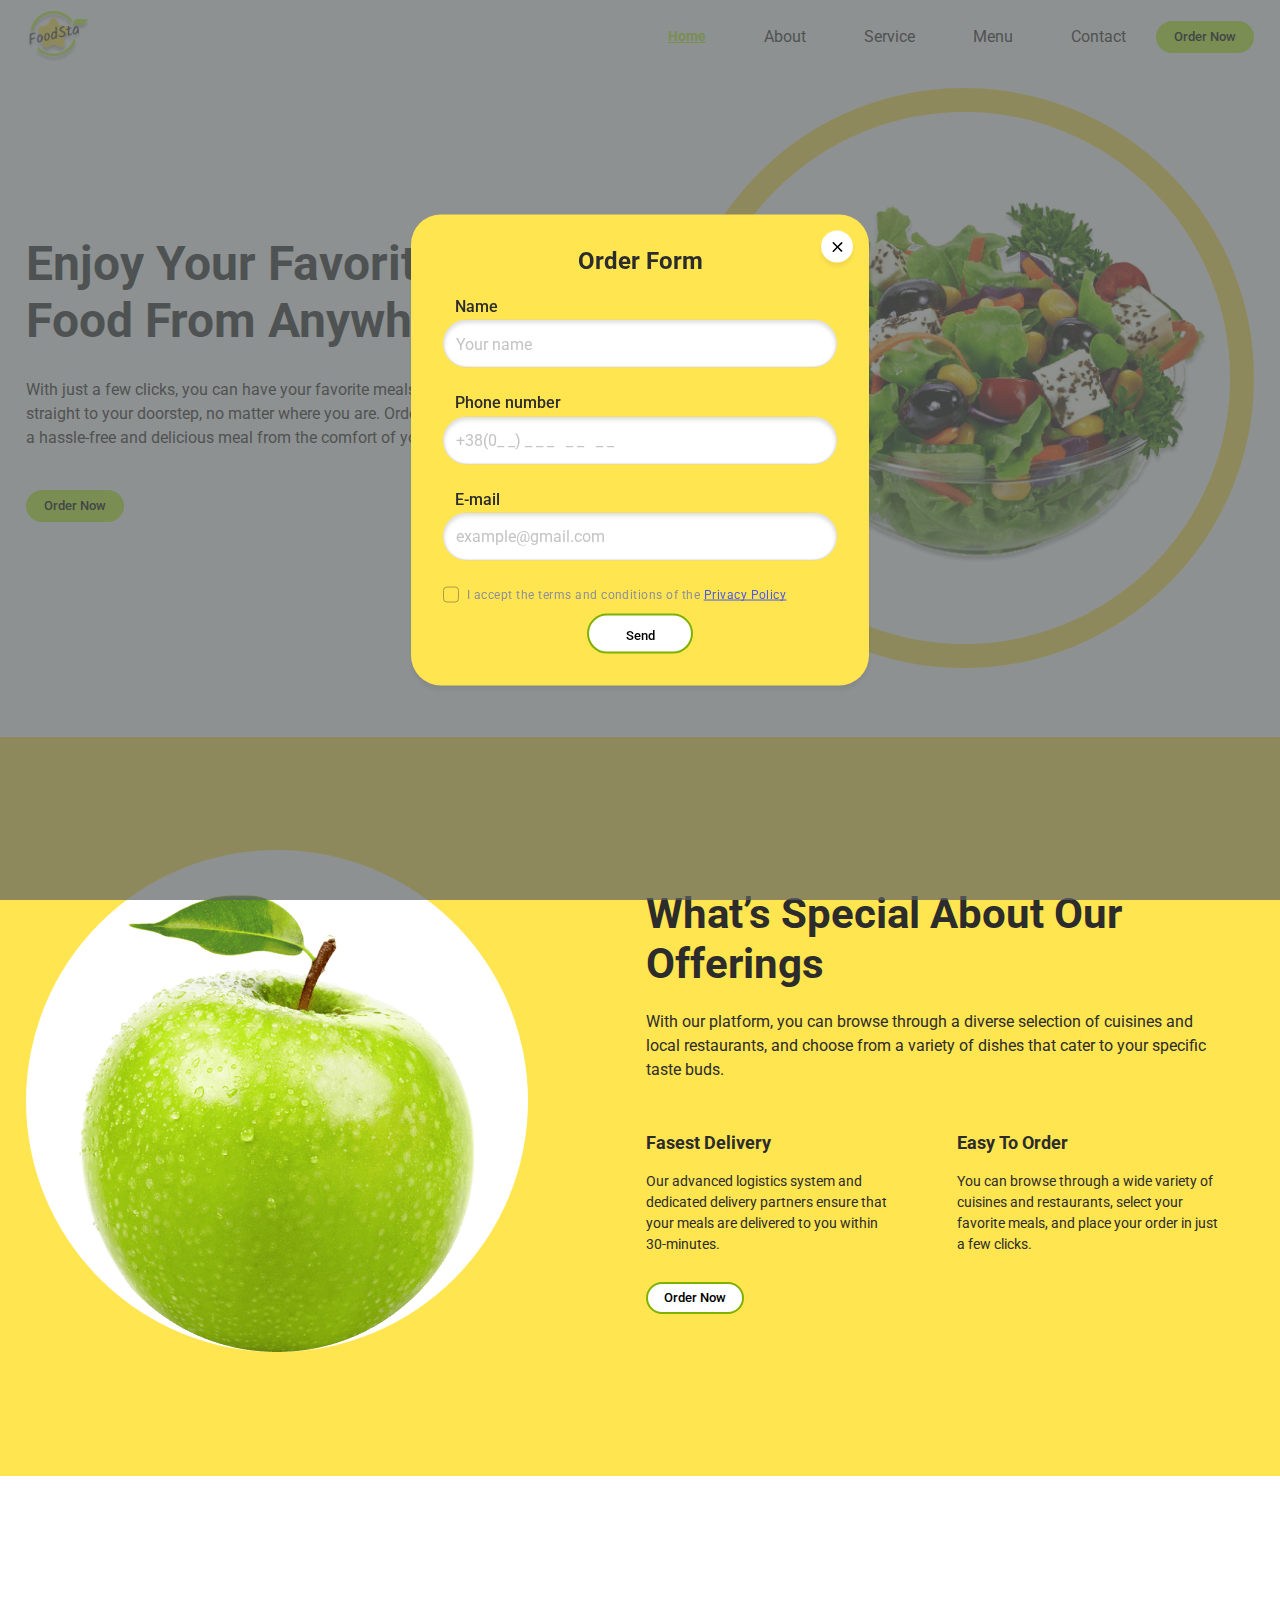
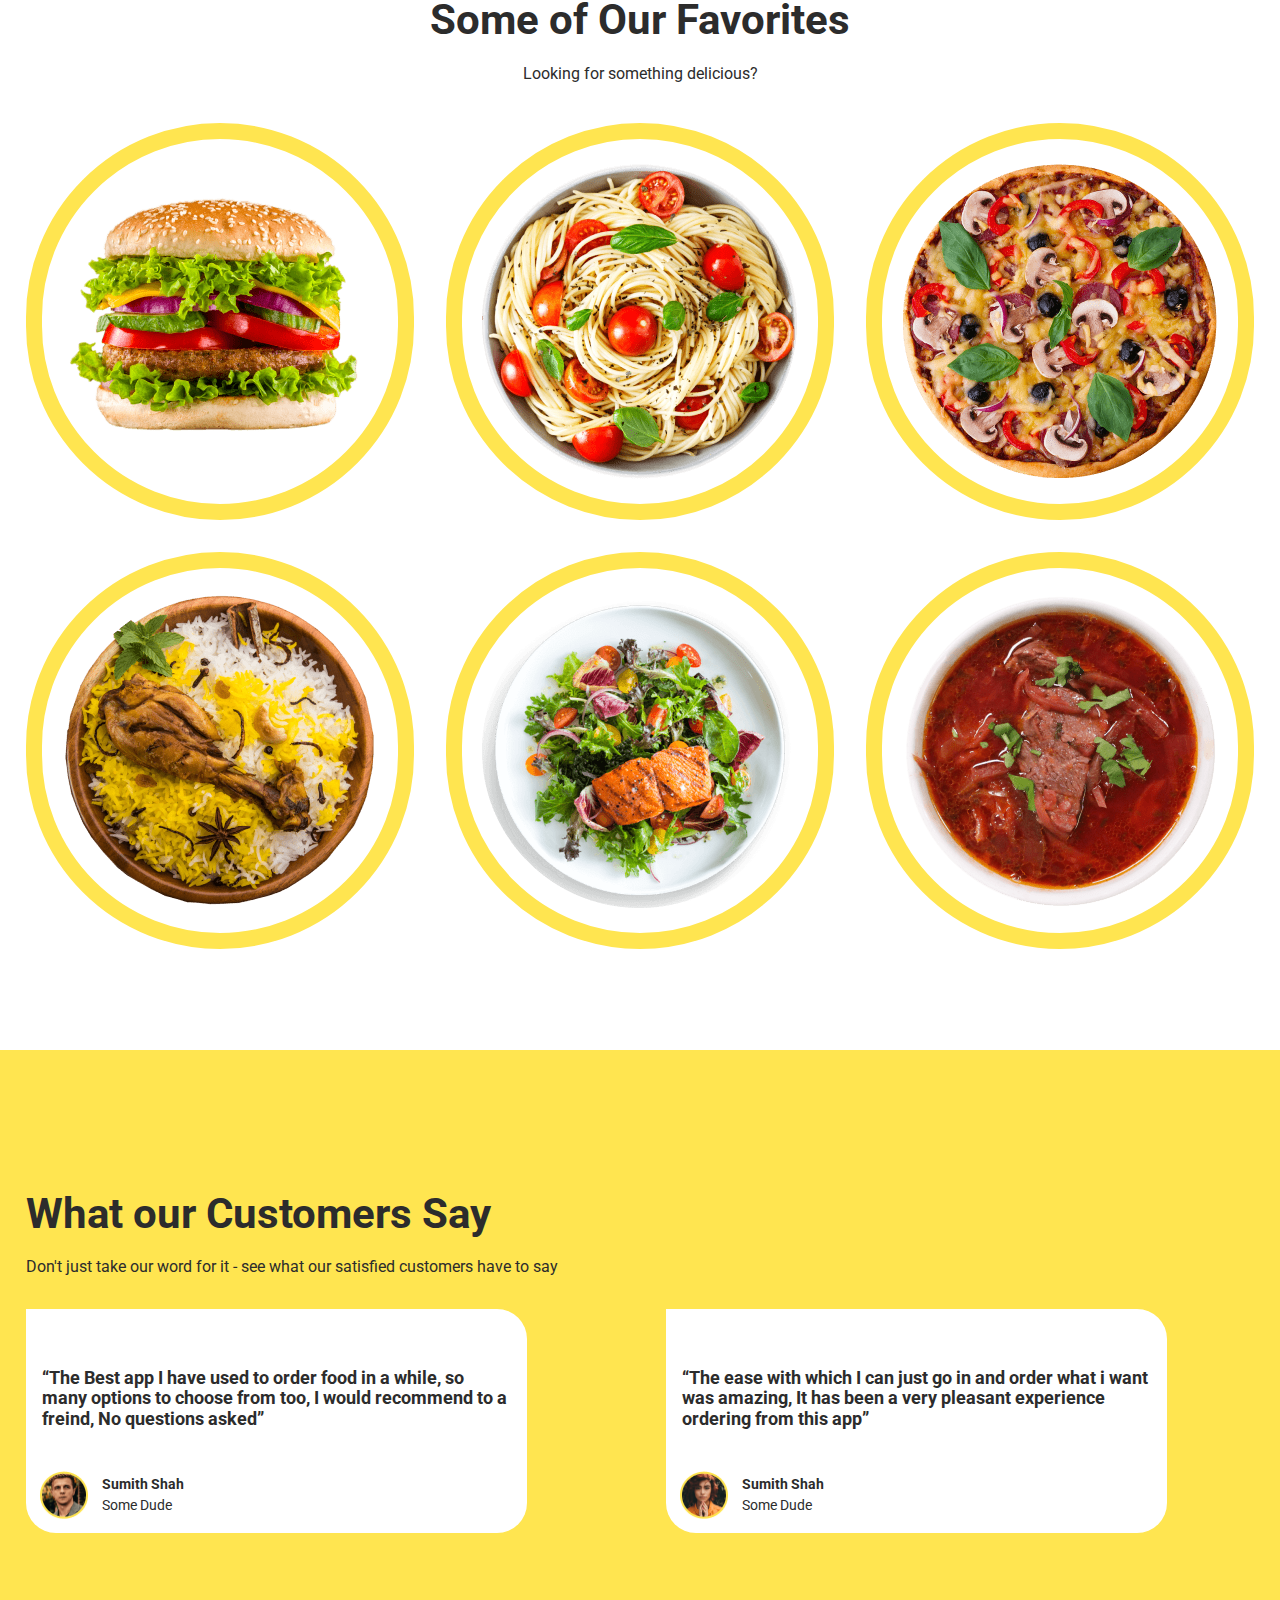
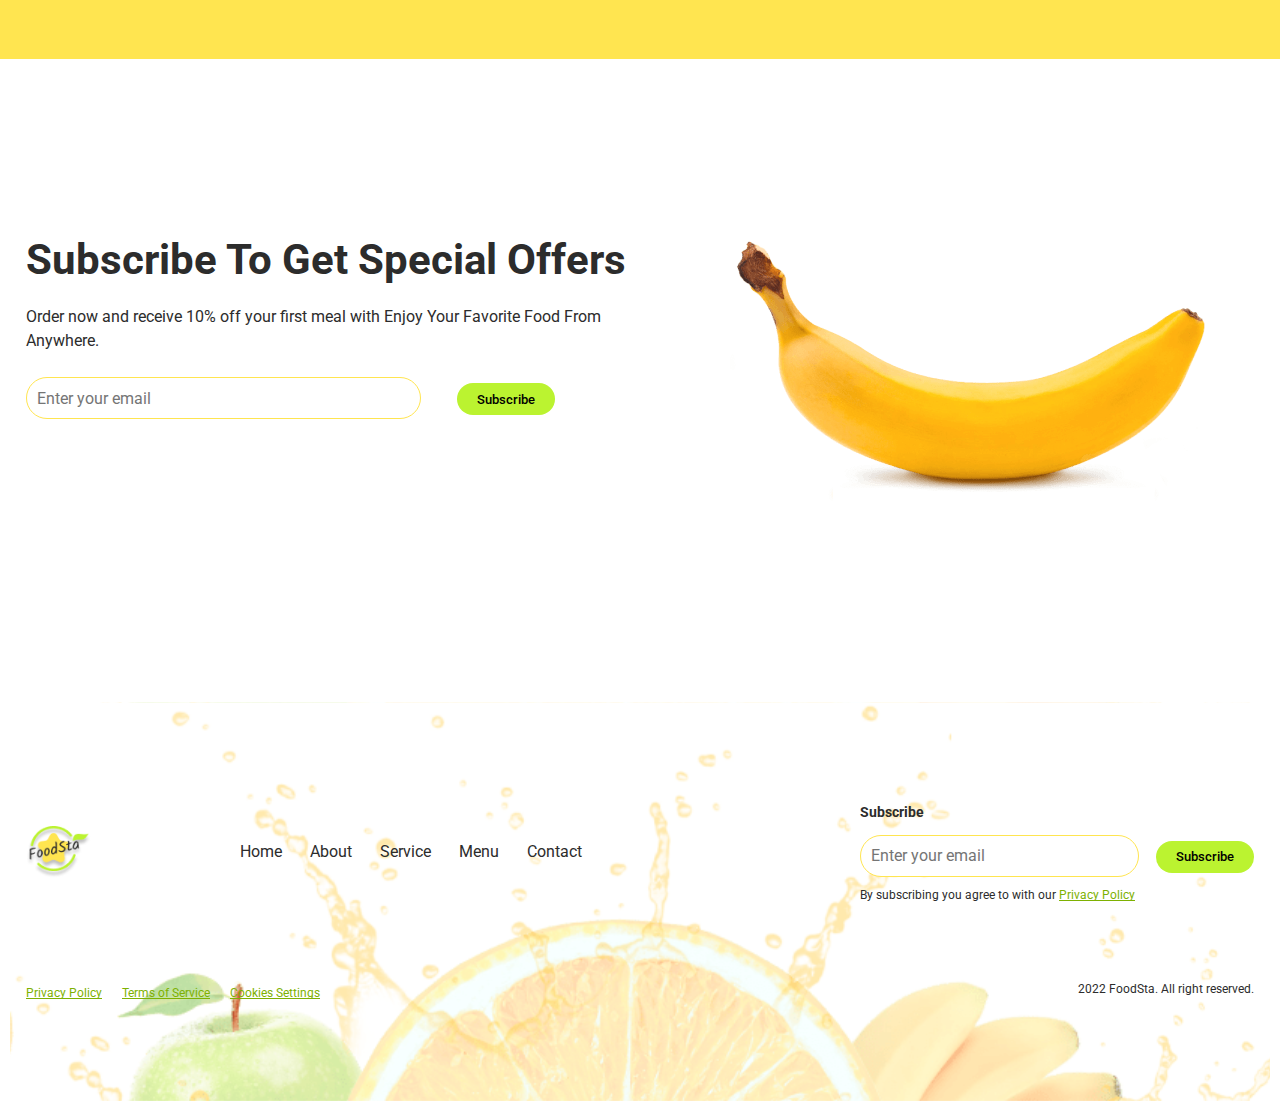
<file: index.html>
<!DOCTYPE html>
<html lang="en">
  <head>
    <meta charset="UTF-8" />
    <meta name="viewport" content="width=device-width, initial-scale=1.0" />
    <title>Food delivery</title>
    <!-- google fonts -->
    <link rel="preconnect" href="https://fonts.googleapis.com" />
    <link rel="preconnect" href="https://fonts.gstatic.com" crossorigin />
    <link
      href="https://fonts.googleapis.com/css2?family=Roboto&display=swap"
      rel="stylesheet"
    />
    <!-- modern-normalaze -->
    <link
      rel="stylesheet"
      href="https://cdnjs.cloudflare.com/ajax/libs/modern-normalize/3.0.1/modern-normalize.min.css"
    />
    <!-- my-styles -->
    <link rel="stylesheet" href="./css/style.css" />
  </head>
  <body>
    <!-- header section -->
    <header class="header">
      <div class="container">
        <a class="logo" href="./index.html"
          ><img
            src="./images/logo-min.png"
            alt="logo food sta"
            width="66"
            height="52"
        /></a>
        <nav class="nav">
          <ul class="nav-list">
            <li class="nav-list-item">
              <a class="nav-link active" href="./index.html">Home</a>
            </li>
            <li class="nav-list-item">
              <a class="nav-link" href="#about">About</a>
            </li>
            <li class="nav-list-item">
              <a class="nav-link" href="">Service</a>
            </li>
            <li class="nav-list-item">
              <a class="nav-link" href="">Menu</a>
            </li>
            <li class="nav-list-item">
              <a class="nav-link" href="">Contact</a>
            </li>
          </ul>
        </nav>
        <button class="main-btn" type="button" data-modal-open>
          Order Now
        </button>
      </div>
    </header>
    <main>
      <!-- hero section -->
      <section class="page-hero">
        <div class="container hero-container">
          <div class="page-hero-left-side">
            <h1 class="main-title">Enjoy Your Favorite Food From Anywhere</h1>
            <p class="page-hero-text">
              With just a few clicks, you can have your favorite meals delivered
              straight to your doorstep, no matter where you are. Order now and
              enjoy a hassle-free and delicious meal from the comfort of your
              own home.
            </p>
            <button class="main-btn" type="button">Order Now</button>
          </div>
          <div class="page-hero-img-div">
            <img
              class="page-hero-img"
              src="./images/hero/salat-bow-min.png"
              alt="salat bow"
              width="528"
              height="528"
            />
          </div>
        </div>
      </section>

      <!-- offering section -->
      <section id="about" class="page-offering">
        <div class="container offering-container">
          <div class="page-offering-img-div">
            <img src="./images/offering/apple-min.png" alt="apple" />
          </div>
          <div class="page-offering-div-text">
            <h2 class="page-offering-title">
              What’s Special About Our Offerings
            </h2>
            <p class="page-offering-text">
              With our platform, you can browse through a diverse selection of
              cuisines and local restaurants, and choose from a variety of
              dishes that cater to your specific taste buds.
            </p>
            <ul class="page-offering-menu">
              <li class="page-offering-menu-item">
                <h3 class="page-offering-subtitle">Fasest Delivery</h3>
                <p class="page-offering-subtext">
                  Our advanced logistics system and dedicated delivery partners
                  ensure that your meals are delivered to you within 30-minutes.
                </p>
              </li>
              <li class="page-offering-menu-item">
                <h3 class="page-offering-subtitle">Easy To Order</h3>
                <p class="page-offering-subtext">
                  You can browse through a wide variety of cuisines and
                  restaurants, select your favorite meals, and place your order
                  in just a few clicks.
                </p>
              </li>
            </ul>
            <button class="main-btn offering-btn" type="button">
              Order Now
            </button>
          </div>
        </div>
      </section>

      <!-- favorits section -->
      <section class="page-favorit">
        <div class="container favorit-container">
          <h2 class="page-favorit-title">Some of Our Favorites</h2>
          <p class="page-favorit-text">Looking for something delicious?</p>
          <ul class="page-favorit-menu">
            <li class="page-favorit-menu-item">
              <img
                class="page-favorit-img"
                src="./images/favorites/gamburger-min.png"
                alt="gamburger"
                width="315"
                height="315"
              />
            </li>
            <li class="page-favorit-menu-item">
              <img
                class="page-favorit-img"
                src="./images/favorites/pasta-min.png"
                alt="pasta"
                width="315"
                height="315"
              />
            </li>
            <li class="page-favorit-menu-item">
              <img
                class="page-favorit-img"
                src="./images/favorites/pizza-min.png"
                alt="pizza"
                width="315"
                height="315"
              />
            </li>
            <li class="page-favorit-menu-item">
              <img
                class="page-favorit-img"
                src="./images/favorites/chicken-min.png"
                alt="chicken"
                width="315"
                height="315"
              />
            </li>
            <li class="page-favorit-menu-item">
              <img
                class="page-favorit-img"
                src="./images/favorites/salat-min.png"
                alt="salat"
                width="315"
                height="315"
              />
            </li>
            <li class="page-favorit-menu-item">
              <img
                class="page-favorit-img"
                src="./images/favorites/borshch-min.png"
                alt="borshch"
                width="315"
                height="315"
              />
            </li>
          </ul>
        </div>
      </section>

      <!-- reviews section -->
      <section class="page-reviews">
        <div class="container reviews-container">
          <h2 class="page-reviews-title">What our Customers Say</h2>
          <p class="page-reviews-text">
            Don't just take our word for it - see what our satisfied customers
            have to say
          </p>
          <ul class="page-reviews-menu">
            <li class="page-reviews-menu-item">
              <h3 class="page-reviews-desc">
                “The Best app I have used to order food in a while, so many
                options to choose from too, I would recommend to a freind, No
                questions asked”
              </h3>
              <div class="page-reviews-clients">
                <img
                  class="page-reviews-img-clients"
                  src="./images/reviews/man.png"
                  alt="man Sumith Shah"
                  width="48"
                  height="48"
                />
                <div class="page-reviews-splitter">
                  <h4 class="page-reviews-subtitle">Sumith Shah</h4>
                  <p class="page-reviews-subtext">Some Dude</p>
                </div>
              </div>
            </li>
            <li class="page-reviews-menu-item">
              <h3 class="page-reviews-desc">
                “The ease with which I can just go in and order what i want was
                amazing, It has been a very pleasant experience ordering from
                this app”
              </h3>
              <div class="page-reviews-clients">
                <img
                  class="page-reviews-img-clients"
                  src="./images/reviews/woman.png"
                  alt="woman Sumith Shah"
                  width="48"
                  height="48"
                />
                <div class="page-reviews-splitter">
                  <h4 class="page-reviews-subtitle">Sumith Shah</h4>
                  <p class="page-reviews-subtext">Some Dude</p>
                </div>
              </div>
            </li>
          </ul>
        </div>
      </section>

      <!-- subscribe section -->
      <section class="page-subscribe">
        <div class="container page-subscribe-container">
          <div class="container-sbcs-info">
            <h2 class="page-subscribe-title">
              Subscribe To Get Special Offers
            </h2>
            <p class="page-subscribe-text">
              Order now and receive 10% off your first meal with Enjoy Your
              Favorite Food From Anywhere.
            </p>
            <form class="page-subscribe-form" action="#">
              <input
                class="page-subscribe-form-input"
                type="email"
                placeholder="Enter your email"
              />
              <button class="main-btn" type="submit">Subscribe</button>
            </form>
          </div>
          <div class="container-sbsc-img">
            <img
              class="page-subscribe-img"
              src="./images/subscrible/banan-min.png"
              alt="banan"
              width="608"
              height="266"
            />
          </div>
        </div>
      </section>

      <!-- footer section -->
      <footer class="page-footer container">
        <div class="">
          <div class="container-footer">
            <div class="page-footer-nav">
              <a class="logo-footer" href="./index.html"
                ><img
                  src="./images/logo-min.png"
                  alt="logo"
                  width="66"
                  height="52"
              /></a>
              <ul class="page-footer-nav-menu">
                <li class="page-footer-nav-menu-item">
                  <a class="page-footer-nav-link" href="./index.html">Home</a>
                </li>
                <li class="page-footer-nav-menu-item">
                  <a class="page-footer-nav-link" href="">About</a>
                </li>
                <li class="page-footer-nav-menu-item">
                  <a class="page-footer-nav-link" href="">Service</a>
                </li>
                <li class="page-footer-nav-menu-item">
                  <a class="page-footer-nav-link" href="">Menu</a>
                </li>
                <li class="page-footer-nav-menu-item">
                  <a class="page-footer-nav-link" href="">Contact</a>
                </li>
              </ul>
            </div>

            <div class="page-footer-subscribe">
              <strong class="page-footer-subscribe-desc">Subscribe</strong>
              <form class="page-footer-subscribe-form" action="#">
                <input
                  class="page-footer-subscribe-input"
                  type="email"
                  placeholder="Enter your email"
                />
                <button class="main-btn" type="submit">Subscribe</button>
              </form>
              <p class="page-footer-subscribe-text">
                By subscribing you agree to with our
                <a class="page-footer-subscribe-link" href="">Privacy Policy</a>
              </p>
            </div>
          </div>
        </div>

        <div class="page-footer-links">
          <ul class="page-footer-links-menu">
            <li class="page-footer-links-menu-item">
              <a class="page-footer-links-link" href="">Privacy Policy</a>
            </li>
            <li class="page-footer-links-menu-item">
              <a class="page-footer-links-link" href="">Terms of Service</a>
            </li>
            <li class="page-footer-links-menu-item">
              <a class="page-footer-links-link" href="">Cookies Settings</a>
            </li>
          </ul>
          <p class="page-footer-links-text">
            2022 FoodSta. All right reserved.
          </p>
        </div>
      </footer>

      <div class="backdrop is-open" data-modal>
        <div class="modal">
          <button type="button" class="modal-close-btn" data-modal-close>
            <svg class="modal-close-icon" width="11" height="11">
              <use href="./images/sprite.svg#icon-cross"></use>
            </svg>
          </button>
          <form>
            <p class="modal-title">Order Form</p>

            <div class="input-wrapper">
              <label for="user-name" class="modal-label">Name</label>
              <input
                type="text"
                class="modal-input"
                name="user-name"
                id="user-name"
                placeholder="Your name"
                title="Oleksii"
                required
              />
            </div>

            <div class="input-wrapper">
              <label for="user-tel" class="modal-label">Phone number</label>
              <input
                type="tel"
                class="modal-input"
                name="user-tel"
                id="user-tel"
                placeholder="+38(0_ _) _ _ _   _ _   _ _"
                required
                pattern="0-9"
                title="+38(0xx) xxx xx xx"
              />
            </div>

            <div class="input-wrapper">
              <label for="user-email" class="modal-label">E-mail</label>
              <input
                type="email"
                class="modal-input"
                name="user-email"
                id="user-email"
                required
                placeholder="example@gmail.com"
              />
            </div>

            <div class="input-wrapp">
              <input
                type="checkbox"
                class="check visually-hidden"
                id="user-checkbox"
                name="user-checkbox"
              />
              <label for="user-checkbox" class="input-check-text"
                ><span class="checkbox">
                  <svg class="check-icon" width="10" height="8">
                    <use href="./images/sprite.svg#icon-mark"></use></svg></span
                >I accept the terms and conditions of the
                <a href="" class="checkbox-link">Privacy Policy</a></label
              >
            </div>

            <button class="modal-btn" type="submit">Send</button>
          </form>
        </div>
      </div>
    </main>
    <script src="./js/modal.js"></script>
  </body>
</html>
</file>
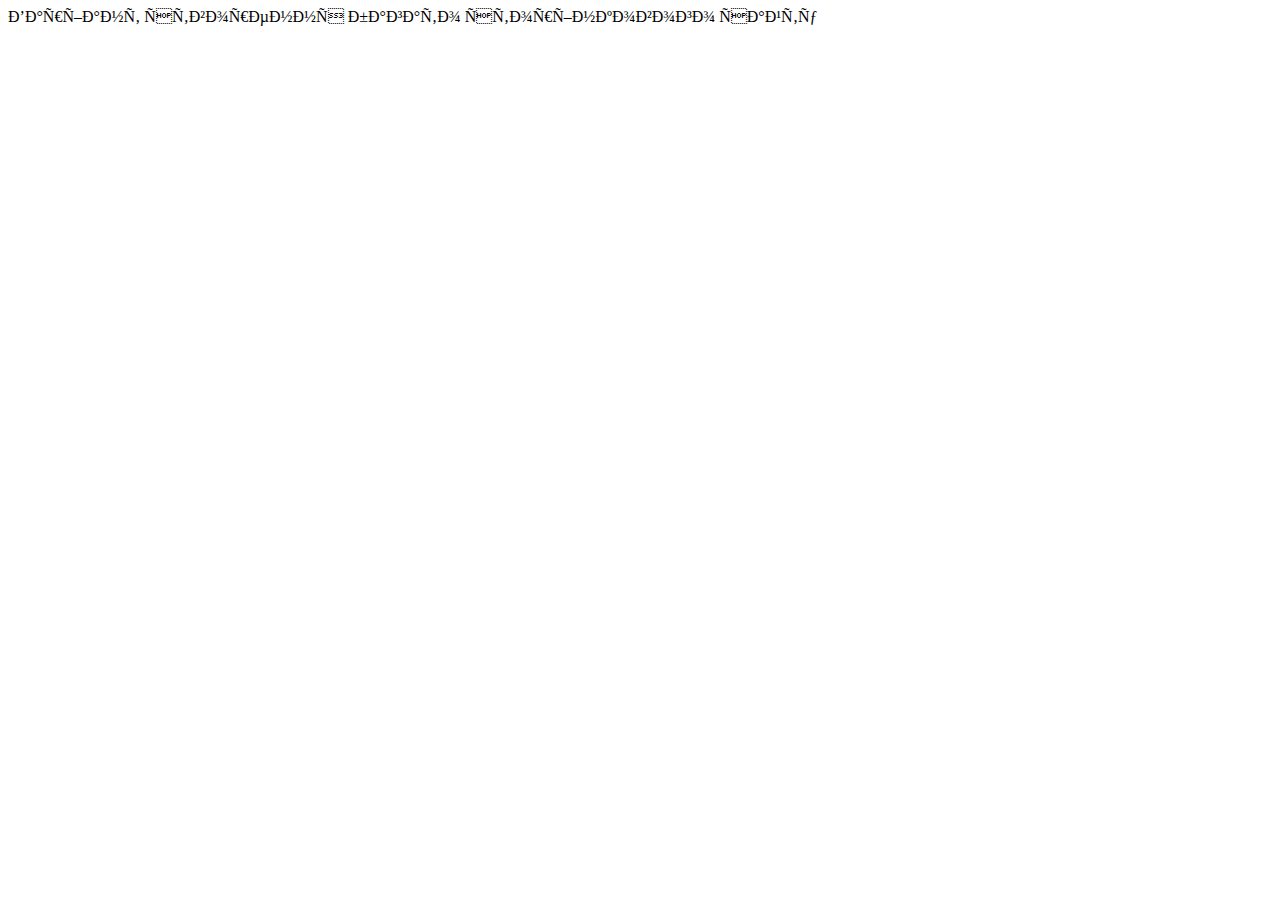
<file: menu.html>
<!-- <!DOCTYPE html>
<html lang="en">
  <head>
    <meta charset="UTF-8" />
    <meta name="viewport" content="width=device-width, initial-scale=1.0" />
    <title>Food delivery</title>
  </head>
  <body>
    <header>
      <nav>
        <a href="./index.html"
          ><img
            src="./images/logo-min.png"
            alt="logo food sta"
            width="66"
            height="52"
        /></a>
        <ul>
          <li><a href="./index.html">Home</a></li>
          <li><a href="">About</a></li>
          <li><a href="">Service</a></li>
          <li><a href="">Menu</a></li>
          <li><a href="">Contact</a></li>
        </ul>
      </nav>

      <button type="button">Order Now</button>
    </header>
    <main>
      <section>
        <h2>Order Now</h2>
        <p>Looking for something delicious?</p>
        <ul>
          <li>
            <img
              src="./images/favorites/gamburger-min.png"
              alt="gamburger"
              width="315"
              height="315"
            />
          </li>
          <li>
            <img
              src="./images/favorites/pasta-min.png"
              alt="pasta"
              width="315"
              height="315"
            />
          </li>
          <li>
            <img
              src="./images/favorites/pizza-min.png"
              alt="pizza"
              width="315"
              height="315"
            />
          </li>
          <li>
            <img
              src="./images/favorites/chicken-min.png"
              alt="chicken"
              width="315"
              height="315"
            />
          </li>
          <li>
            <img
              src="./images/favorites/salat-min.png"
              alt="salat"
              width="315"
              height="315"
            />
          </li>
          <li>
            <img
              src="./images/favorites/borshch-min.png"
              alt="borshch"
              width="315"
              height="315"
            />
          </li>
        </ul>
      </section>
    </main>
  </body>
</html> -->

Варіант створення багато сторінкового сайту
<!-- <li><a href="./menu.html">Menu</a></li> -->
</file>
<file: css/style.css>
a {
    text-decoration: none;
    color:inherit
}

ul, ol {
    list-style-type: none;
    padding: 0;
    margin: 0;
}

h1, h2, h3, h4, h5, h6, p {
    margin: 0;
}

img {
    display: block;
}

address {
    font-style: normal;
}

button {
    cursor: pointer;
}

body {
    font-family: "Roboto", sans-serif;
    color: #2c2c2c;
    background-color: #ffffff;
}

.visually-hidden {
  position: absolute;
  width: 1px;
  height: 1px;
  margin: -1px;
  border: 0;
  padding: 0;
  
  white-space: nowrap;
  clip-path: inset(100%);
  clip: rect(0 0 0 0);
  overflow: hidden;
}

.container {
    width: 1260px;
    padding: 0 16px;
    margin: 0 auto;
}

.main-btn {
    border-radius: 30px;
    min-width: 98px;
    height: 32px;
    background-color: #bbf330;
    border: none;
    font-weight: 500;
    font-size: 13px;
    line-height: 1.5;
}

.main-btn:hover,
.main-btn:focus {
    background-color: #ffe450;
}


/* =================== Header ================= */
.header .container {
    display: flex;
    align-items: center;
}

.logo {
    margin-right: auto;
}

.nav-list {
    display: flex;
    gap: 28px;
}

.nav-link.active  {
    font-weight: 700;
    font-size: 14px;
    text-decoration: underline;
    text-decoration-skip-ink: none;
    color: #bbf330;
}

.nav-link {
    display: block;
    padding-top: 28px;
    padding-bottom: 28px;
    margin-right: 30px;
}
/* =================== /Header ================= */


/* =================== Hero ================= */

.page-hero {
    padding-top: 14px;
    padding-bottom: 69px;
}
.hero-container {
    display: flex;
    align-items: center;
    justify-content: space-between;
}
.page-hero-left-side {
    max-width: 511px;
}
.main-title {
    font-size: 48px;
    line-height: 1.2;  
    margin-bottom: 28px;
}
.page-hero-text {
    line-height: 1.5;   
    margin-bottom: 40px;
}
/* .main-btn {
} */

.page-hero-img-div {
    border-radius: 291px;
    width: 580px;
    height: 580px;
    border: 24px solid #ffe550;
    display: flex;
    justify-content: center;
    align-items: center;
}

/* .page-hero-img {

} */
/* =================== /Hero ================= */


/* =================== Offering ================= */

.page-offering {
    padding-top: 113px;
    padding-bottom: 124px;
    background-color: #ffe550;
}

.offering-container {
    display: flex;
    align-items: center;
    padding-right: 51px;
    justify-content: space-between;
}
.page-offering-img-div {
    border-radius: 100%;
    background-color: #ffffff;
    width: 502px;
    height: 502px;
    display: flex;
    justify-content: center;
    align-items: center;
}
.page-offering-div-text {
    max-width: 573px;
}
.page-offering-title {
    font-weight: 700;
    font-size: 42px;
    line-height: 1.2;
    margin-bottom: 20px;
}


.page-offering-text {
    line-height: 1.5;
    margin-bottom: 48px;
}

.page-offering-menu {
    display: flex;
    gap: 67px;
    margin-bottom: 27px;
}

/* .page-offering-menu-item {} */

.page-offering-subtitle {
    font-size: 18px;
    line-height: 1.4;
    margin-bottom: 16px;
}
.page-offering-subtext {
    font-size: 14px;
    line-height: 1.5;
}

.offering-btn {
    border: 2px solid #7eb101;
    background-color: #ffffff;
}

.offering-btn:hover,
.offering-btn:focus {
    background-color: #bbf330;
    border: none;
}
/* =================== /Offering ================= */

/* =================== Favorit ================= */


.page-favorit {
    padding-top: 120px;
    padding-bottom: 101px;
}

.page-favorit-title {
    font-size: 42px;
    text-align: center;
    margin-bottom: 20px;
}
.page-favorit-text {
    font-size: 16px;
    text-align: center;
    margin-bottom: 40px;
}
.page-favorit-menu {
    display: flex;
    gap: 32px;
    flex-wrap: wrap;
}
.page-favorit-menu-item {
    display: flex;
    justify-content: center;
    align-items: center;
    width: calc((100% - 64px) / 3);
    height: 397px;
    border: 16px solid #ffe550;
    border-radius: 197px;
}
/* =================== /Favorit ================= */

/* =================== Reviews ================= */
.page-reviews {
    padding-top: 140px;
    padding-bottom: 126px;
    background-color: #ffe550;
}
/* .reviews-container {
} */
.page-reviews-title {
    font-size: 42px;
    margin-bottom: 20px;
}
.page-reviews-text {
    font-size: 16px;
    margin-bottom: 32px;
}
.page-reviews-menu {
    display: flex;
    gap: 139px;
}
.page-reviews-menu-item {
    max-width: 501px;
    background-color: #ffffff;
    border-radius: 0 30px 30px 30px;
}
.page-reviews-desc {
    font-size: 18px;
    margin-top: 59px;
    margin-right: 16px;
    margin-left: 16px;
    margin-bottom: 41px;
}

.page-reviews-clients {
    display: flex;
    margin-left: 14px;
    margin-bottom: 14px;
    max-width: 158px;
    align-items: center;
}

.page-reviews-img-clients {
    margin-right: 14px;
}

.page-reviews-subtitle {
    /* font-weight: 500; */
    font-size: 14px;
    line-height: 1.5;
}
.page-reviews-subtext {
    font-weight: 400;
    font-size: 14px;
    line-height: 1.5;
}
/* =================== /Reviews ================= */

/* =================== Subscribe ================= */
.page-subscribe {
    padding-top: 176px;
    padding-bottom: 201px;
}

.page-subscribe-container {
    display: flex;
    justify-content: space-between;
}

.page-subscribe-title {
    font-size: 42px;
    line-height: 1.2;
    margin-bottom: 20px;
}
.page-subscribe-text {
    font-size: 16px;
    line-height: 1.5;
    margin-bottom: 24px;
}
/* .page-subscribe-form {
} */
.page-subscribe-form-input {
    border: 0.85px solid #ffe550;
    border-radius: 30px;
    padding: 10px;
    min-width: 395px;
    height: 42px;   
    margin-right: 32px;
}
/* .main-btn {
} */
/* =================== /Subscribe ================= */


/* =================== Footer ================= */

.page-footer {
    padding-top: 100px;
    padding-bottom: 100px;
    background-image: url(../images/footer/backgrounf-footer-min.png);
    background-size: cover;
    background-position: center;
    
}

.container-footer {
    display: flex;
    justify-content: space-between;
    align-items: center;
    margin-bottom: 80px;
}

.logo-footer {
    margin-right: 148px;
}

.page-footer-nav {
    display: flex;
    align-items: center;
}

.page-footer-nav-menu {
    display: flex;
    gap: 28px; 
}
/* .page-footer-nav-menu-item {
}
.page-footer-nav-link {
} */
.page-footer-subscribe {
    display: flex;
    flex-direction: column;
}
.page-footer-subscribe-desc {
    font-size: 14px;
    line-height: 1.5;
    margin-bottom: 12px;
}
/* .page-footer-subscribe-form {
    
} */
.page-footer-subscribe-input {  
    border: 0.85px solid #ffe550;
    border-radius: 30px;
    padding: 10px;
    width: 279px;
    height: 42px;
    background-color: #ffffff;
    margin-right: 13px;
    margin-bottom: 12px;
}

.page-footer-subscribe-text {
    font-weight: 400;
    font-size: 12px;
}
.page-footer-subscribe-link {
    text-decoration: underline;
    text-decoration-skip-ink: none;
    color: #7eb101;
}
.page-footer-links {
    display: flex;
    
}
.page-footer-links-menu {
    display: flex;
    gap: 20px;
    margin-right: auto;
}
/* .page-footer-links-menu-item {
} */
.page-footer-links-link {
    font-weight: 400;
    font-size: 12px;
    text-decoration: underline;
    text-decoration-skip-ink: none;
    color: #7eb101;
}
.page-footer-links-text { 
    font-size: 12px;

}

/* =================== /Footer ================= */

/* =================== Backdrop ================= */


.backdrop {
    width: 100%;
    height: 100%;
    position: fixed;
    top: 0;
    left: 0;
    background-color: rgba(94, 99, 99, 0.7);

    opacity: 0;
    visibility: hidden;
    pointer-events: none;
}

.is-open {
    opacity: 1;
    visibility: visible;
    pointer-events: auto;
}

/* =================== /Backdrop ================= */

/* =================== Modal ================= */
.modal {
    border-radius: 30px;
    width: 458px;
    min-height: 449px;
    box-shadow: 0 4px 4px 0 rgba(0, 0, 0, 0.06);
    background-color: #ffe550;
    position: absolute;
    top: 50%;
    left: 50%;
    transform: translate(-50%, -50%);
    padding: 32px;
}
.modal-close-btn {
    position: absolute;
    top: 16px;
    right: 16px;
    border-radius: 100%;
    background-color: #ffffff;
    box-shadow: 0 4px 4px 0 rgba(0, 0, 0, 0.06);
    cursor: pointer;
    border: none;
    width: 32px;
    height: 32px;
    padding: 0;
    line-height: 0;
    transition: background-color 250ms linear;
}

.modal-close-btn:hover,
.modal-close-btn:focus  {
    background-color: #7eb101;
    /* fill: #ffffff; */
}

.modal-close-btn:hover > .modal-close-icon,
.modal-close-btn:focus > .modal-close-icon {
    fill: #ffffff;
}


.modal-title {
    font-weight: 700;
    font-size: 24px;
    line-height: 1.2;
    text-align: center;
    margin-bottom: 20px;
}
.input-wrapper {
    margin-bottom: 24px;
}
.modal-label {
    display: block;
    margin-bottom: 2px;
    margin-left: 12px;
    font-weight: 500;
    font-size: 16px;
    line-height: 1.4;
}
.modal-input {
    padding-left: 12px;
    font-size: 16px;
    line-height: 1.25;
   
    border: 1px solid rgba(18, 18, 18, 0.12);
    border-radius: 30px;
    width: 100%;
    height: 48px;
    box-shadow: inset 0 2px 4px 0 rgba(0, 0, 0, 0.15);
    background-color: #ffffff;
    outline: transparent;
}

.modal-input::placeholder {
     color: #c4c4c4;
}


.input-wrapp {
}
.check:checked + .input-check-text > .checkbox  {
    background-color: #7eb101;
    border: none;
    fill: #ffffff;

}
.input-check-text {
    font-weight: 400;
font-size: 12px;
line-height: 1.16667;
letter-spacing: 0.04em;
color: #8e8f99;
}
.checkbox {
    display: inline-flex;
    justify-content: center;
    align-items: center;
    margin-right: 8px;
    width: 16px;
    height: 16px;
    border-radius: 4px;
    border: 1px solid rgba(46, 47, 66, 0.4);
    fill: transparent;
}
.checkbox-link {
    line-height: 1.33333;
    text-decoration: underline;
    text-decoration-skip-ink: none;
    color: #4d5ae5;
}

.check-icon {
    
}



.modal-btn {
    font-size: 13px;
    line-height: 1.5;
    font-weight: 500;
    display: block;
    margin-top: 10px;
    border: 2px solid #7eb101;
    border-radius: 30px;
    padding: 10px 20px;
    min-width: 106px;
    height: 40px;
    margin-left: auto;
    margin-right: auto;
    /* margin-bottom: 32px; */
    background-color: #ffffff;
    transition: background-color 250ms linear, border 250ms linear;
}

.modal-btn:hover,
.modal-btn:focus {
    background-color: #bbf330;
    border: none;
}






/* =================== /Modal ================= */
</file>
